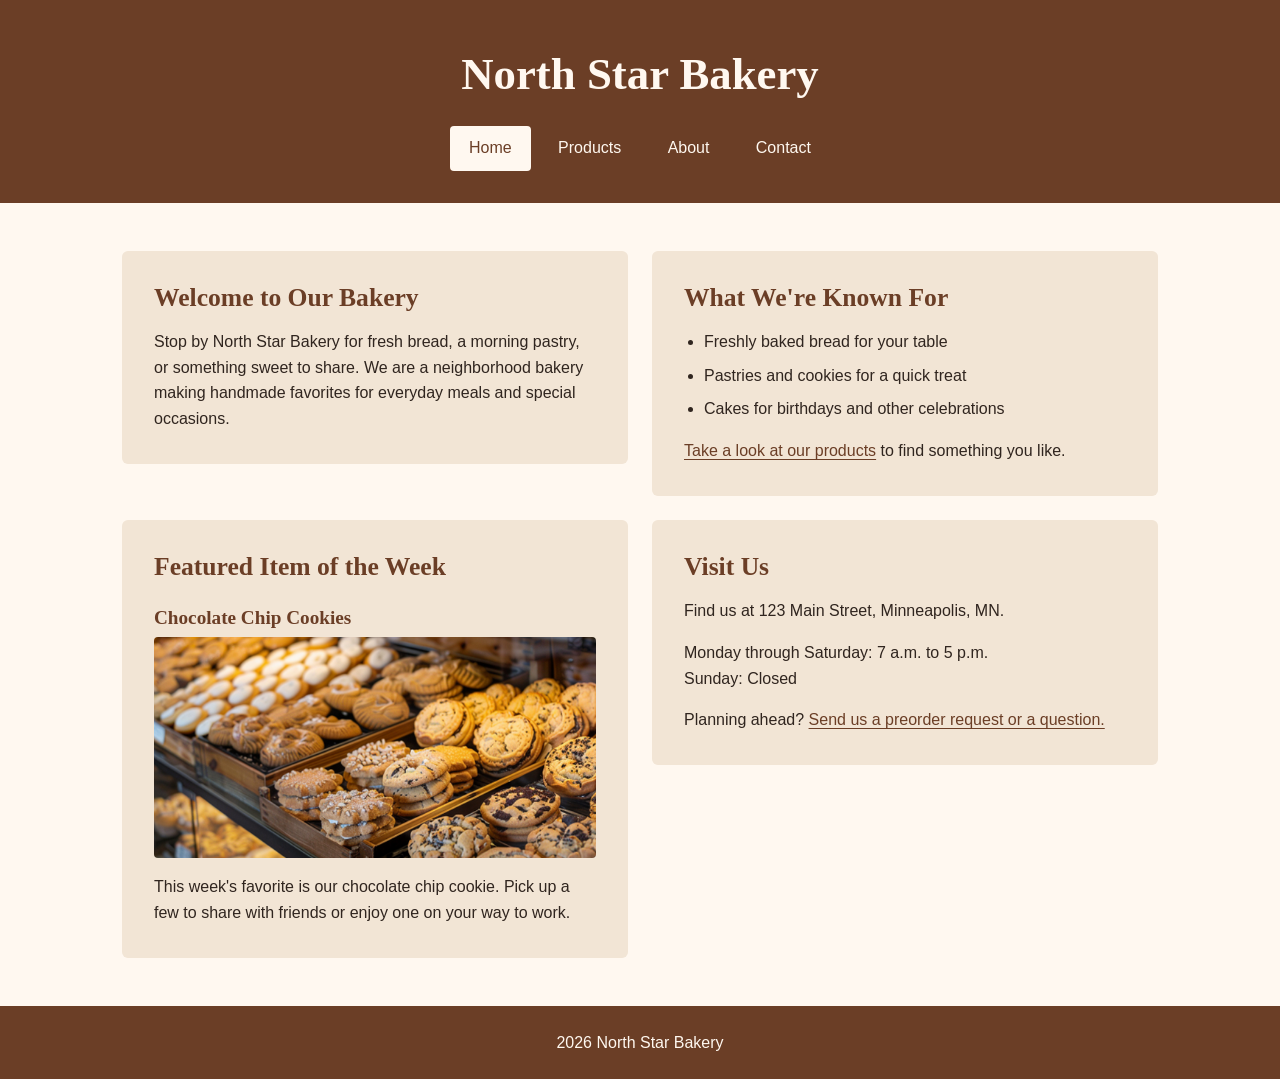
<file: index.html>
<!DOCTYPE html>
<html lang="en">
<head>
    <meta charset="UTF-8">
    <meta name="viewport" content="width=device-width, initial-scale=1.0">
    <title>North Star Bakery | Home</title>
    <link rel="stylesheet" href="styles.css">
</head>
<body>
    <header>
        <h1>North Star Bakery</h1>
        <nav>
            <ul>
                <li><a href="index.html" aria-current="page">Home</a></li>
                <li><a href="products.html">Products</a></li>
                <li><a href="about.html">About</a></li>
                <li><a href="contact.html">Contact</a></li>
            </ul>
        </nav>
    </header>

    <main>
        <section>
            <h2>Welcome to Our Bakery</h2>
            <p>Stop by North Star Bakery for fresh bread, a morning pastry, or something sweet to share. We are a neighborhood bakery making handmade favorites for everyday meals and special occasions.</p>
        </section>

        <section>
            <h2>What We're Known For</h2>
            <ul>
                <li>Freshly baked bread for your table</li>
                <li>Pastries and cookies for a quick treat</li>
                <li>Cakes for birthdays and other celebrations</li>
            </ul>
            <p><a href="products.html">Take a look at our products</a> to find something you like.</p>
        </section>

        <section>
            <h2>Featured Item of the Week</h2>
            <h3>Chocolate Chip Cookies</h3>
            <picture>
                <source media="(min-width: 700px)" srcset="media/bakery-feature-large_c.png">
                <img src="media/bakery-feature-small_c.png" alt="Chocolate chip cookies and other cookies arranged in a bakery display case" width="300">
            </picture>
            <p>This week's favorite is our chocolate chip cookie. Pick up a few to share with friends or enjoy one on your way to work.</p>
        </section>

        <section>
            <h2>Visit Us</h2>
            <p>Find us at 123 Main Street, Minneapolis, MN.</p>
            <p>Monday through Saturday: 7 a.m. to 5 p.m.<br>Sunday: Closed</p>
            <p>Planning ahead? <a href="contact.html">Send us a preorder request or a question.</a></p>
        </section>
    </main>

    <footer>
        <p>2026 North Star Bakery</p>
    </footer>
</body>
</html>
</file>
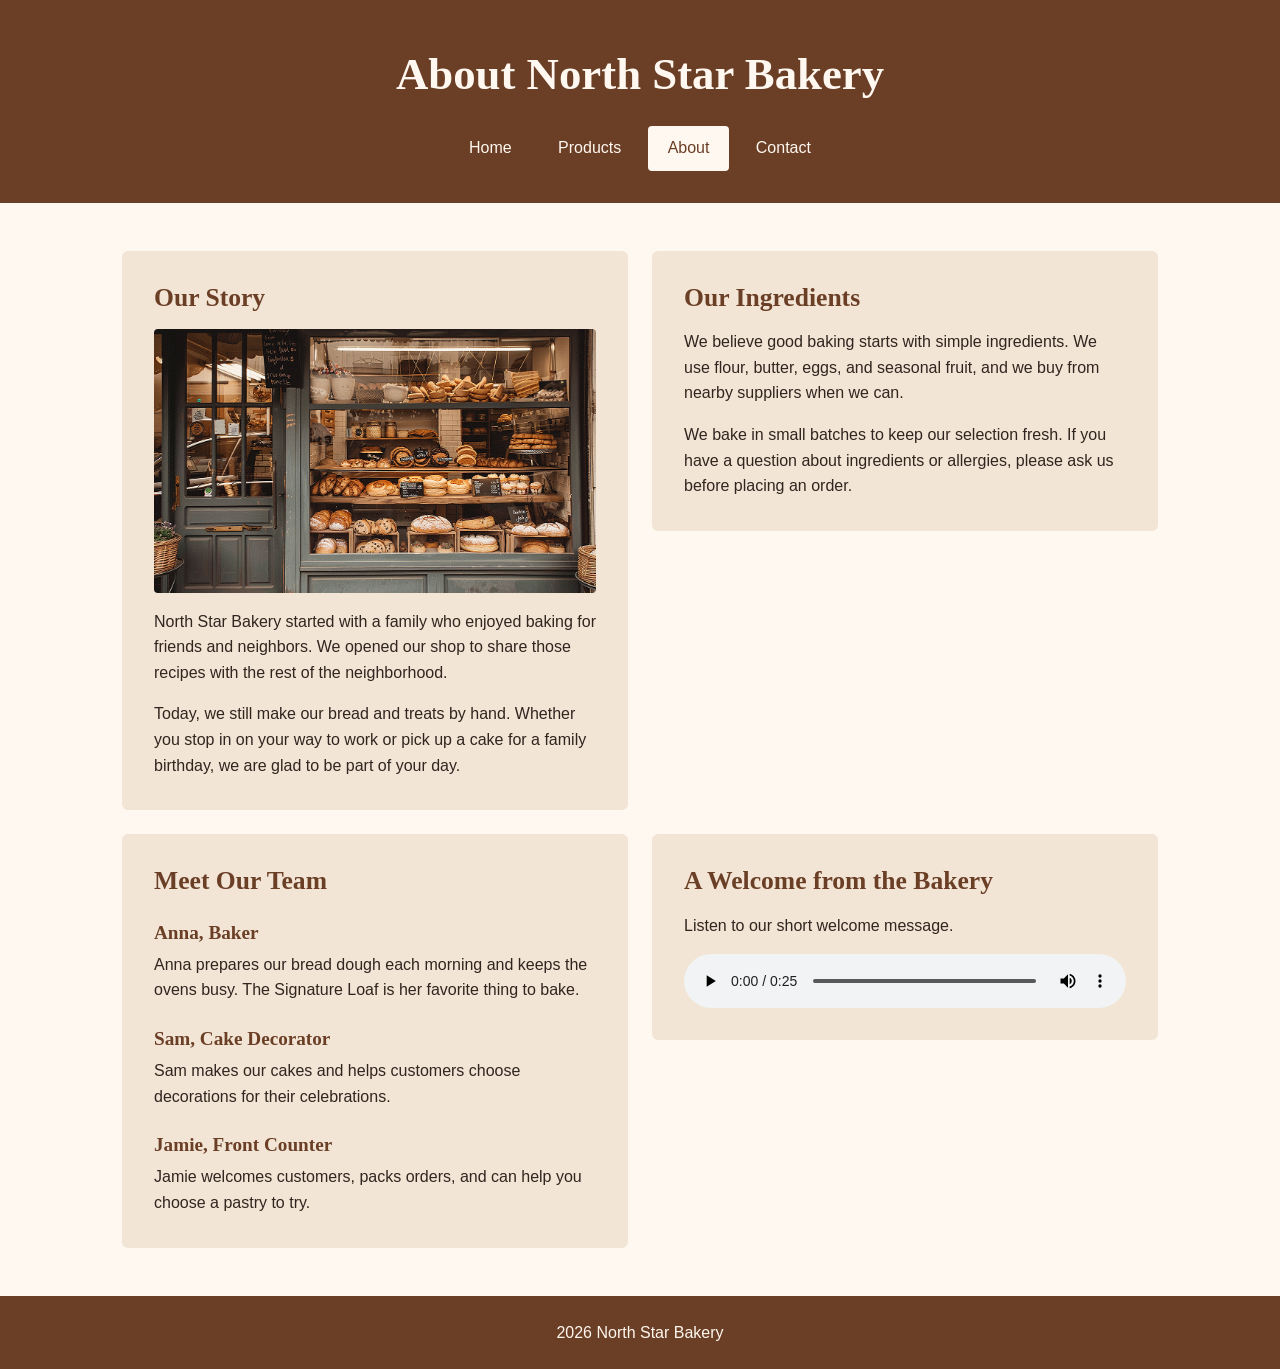
<file: about.html>
<!DOCTYPE html>
<html lang="en">
<head>
    <meta charset="UTF-8">
    <meta name="viewport" content="width=device-width, initial-scale=1.0">
    <title>North Star Bakery | About</title>
    <link rel="stylesheet" href="styles.css">
</head>
<body>
    <header>
        <h1>About North Star Bakery</h1>
        <nav>
            <ul>
                <li><a href="index.html">Home</a></li>
                <li><a href="products.html">Products</a></li>
                <li><a href="about.html" aria-current="page">About</a></li>
                <li><a href="contact.html">Contact</a></li>
            </ul>
        </nav>
    </header>

    <main>
        <section>
            <h2>Our Story</h2>
            <img src="media/bakery-storefront_c.png" alt="Bakery storefront window filled with shelves of bread and pastries" width="300">
            <p>North Star Bakery started with a family who enjoyed baking for friends and neighbors. We opened our shop to share those recipes with the rest of the neighborhood.</p>
            <p>Today, we still make our bread and treats by hand. Whether you stop in on your way to work or pick up a cake for a family birthday, we are glad to be part of your day.</p>
        </section>

        <section>
            <h2>Our Ingredients</h2>
            <p>We believe good baking starts with simple ingredients. We use flour, butter, eggs, and seasonal fruit, and we buy from nearby suppliers when we can.</p>
            <p>We bake in small batches to keep our selection fresh. If you have a question about ingredients or allergies, please ask us before placing an order.</p>
        </section>

        <section>
            <h2>Meet Our Team</h2>
            <h3>Anna, Baker</h3>
            <p>Anna prepares our bread dough each morning and keeps the ovens busy. The Signature Loaf is her favorite thing to bake.</p>
            <h3>Sam, Cake Decorator</h3>
            <p>Sam makes our cakes and helps customers choose decorations for their celebrations.</p>
            <h3>Jamie, Front Counter</h3>
            <p>Jamie welcomes customers, packs orders, and can help you choose a pastry to try.</p>
        </section>

        <section>
            <h2>A Welcome from the Bakery</h2>
            <p>Listen to our short welcome message.</p>
            <audio controls>
                <source src="media/bakery-welcome_c.mp3" type="audio/mpeg">
                Your browser does not support audio playback. <a href="media/bakery-welcome_c.mp3">Download the welcome message</a> to listen to it.
            </audio>
        </section>
    </main>

    <footer>
        <p>2026 North Star Bakery</p>
    </footer>
</body>
</html>
</file>
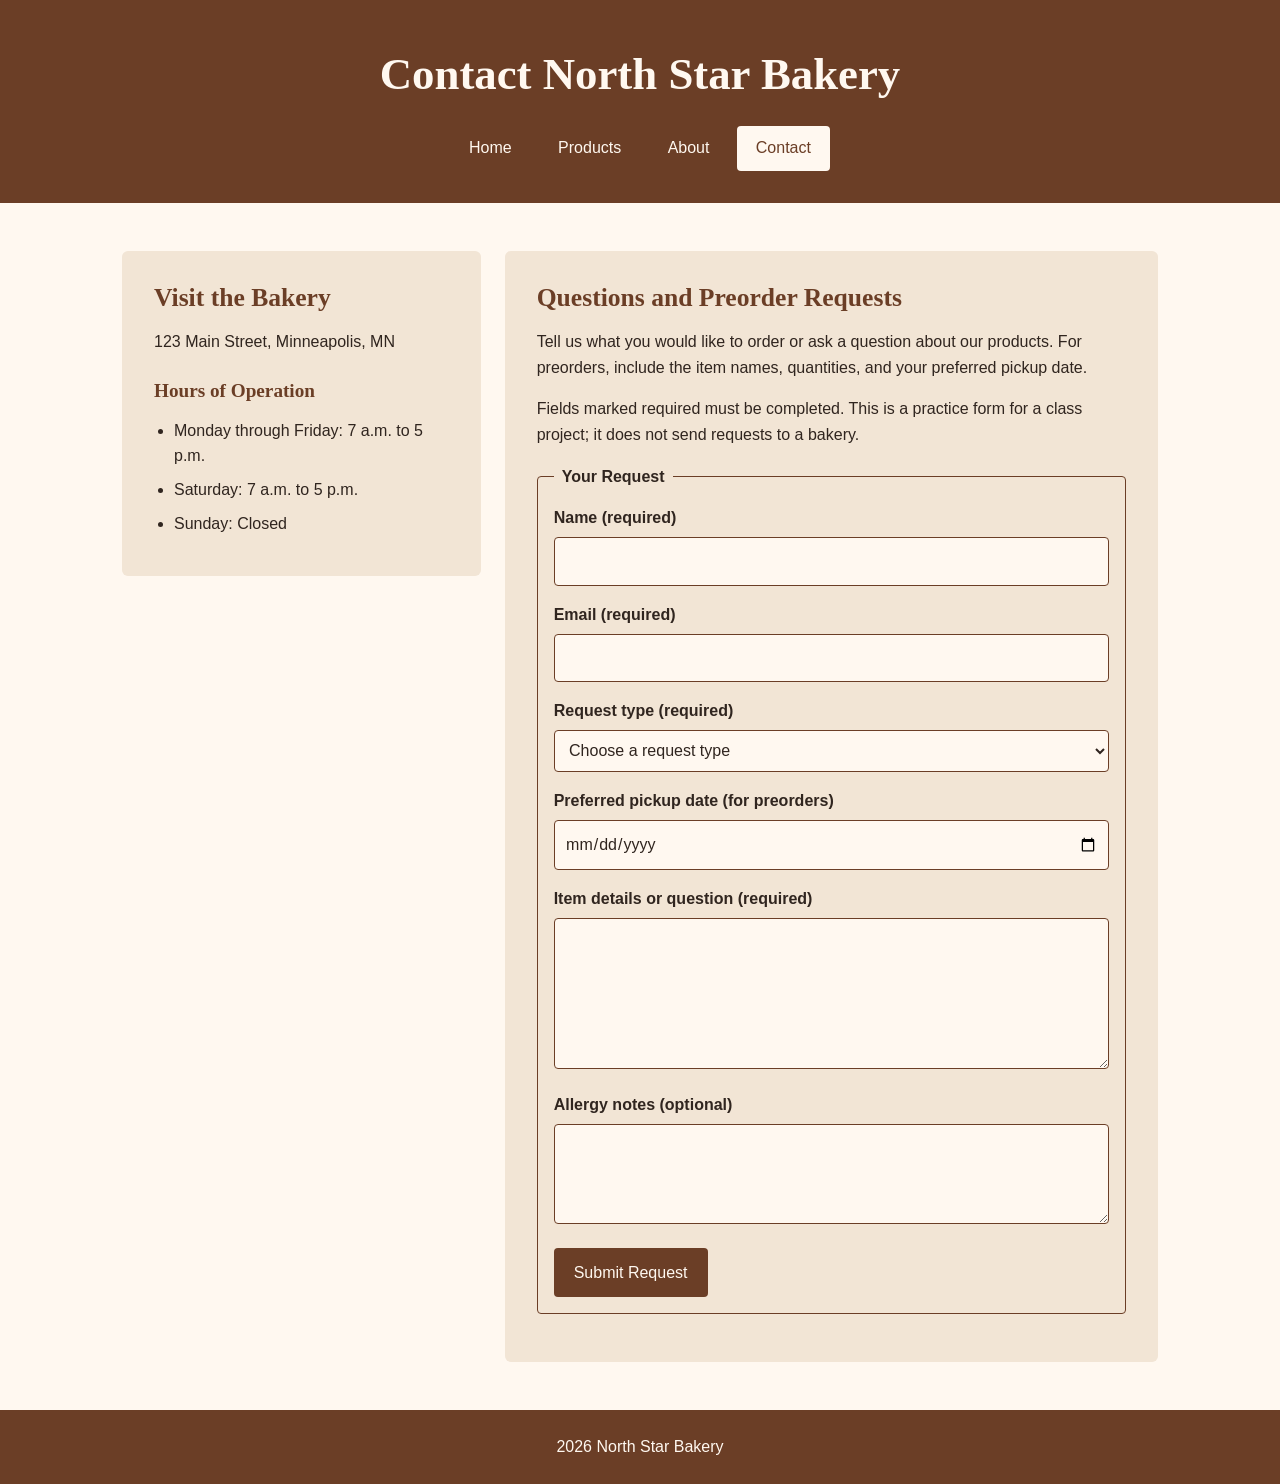
<file: contact.html>
<!DOCTYPE html>
<html lang="en">
<head>
    <meta charset="UTF-8">
    <meta name="viewport" content="width=device-width, initial-scale=1.0">
    <title>North Star Bakery | Contact</title>
    <link rel="stylesheet" href="styles.css">
    <script src="script.js" defer></script>
</head>
<body>
    <header>
        <h1>Contact North Star Bakery</h1>
        <nav>
            <ul>
                <li><a href="index.html">Home</a></li>
                <li><a href="products.html">Products</a></li>
                <li><a href="about.html">About</a></li>
                <li><a href="contact.html" aria-current="page">Contact</a></li>
            </ul>
        </nav>
    </header>

    <main class="contact-layout">
        <section>
            <h2>Visit the Bakery</h2>
            <address>123 Main Street, Minneapolis, MN</address>
            <h3>Hours of Operation</h3>
            <ul>
                <li>Monday through Friday: 7 a.m. to 5 p.m.</li>
                <li>Saturday: 7 a.m. to 5 p.m.</li>
                <li>Sunday: Closed</li>
            </ul>
        </section>

        <section>
            <h2>Questions and Preorder Requests</h2>
            <p>Tell us what you would like to order or ask a question about our products. For preorders, include the item names, quantities, and your preferred pickup date.</p>
            <p>Fields marked required must be completed. This is a practice form for a class project; it does not send requests to a bakery.</p>

            <form id="request-form" action="contact.html" method="get">
                <fieldset>
                    <legend>Your Request</legend>

                    <p>
                        <label for="name">Name (required)</label><br>
                        <input type="text" id="name" aria-describedby="name-error" name="name" autocomplete="name" required>
                        <span class="field-error" id="name-error" aria-live="polite"></span>
                    </p>

                    <p>
                        <label for="email">Email (required)</label><br>
                        <input type="email" id="email" aria-describedby="email-error" name="email" autocomplete="email" required>
                        <span class="field-error" id="email-error" aria-live="polite"></span>
                    </p>

                    <p>
                        <label for="request-type">Request type (required)</label><br>
                        <select id="request-type" aria-describedby="request-type-error" name="request-type" required>
                            <option value="">Choose a request type</option>
                            <option value="preorder">Preorder</option>
                            <option value="question">General question</option>
                        </select>
                        <span class="field-error" id="request-type-error" aria-live="polite"></span>
                    </p>

                    <p>
                        <label for="pickup-date">Preferred pickup date (for preorders)</label><br>
                        <input type="date" id="pickup-date" name="pickup-date">
                    </p>

                    <p>
                        <label for="details">Item details or question (required)</label><br>
                        <textarea id="details" aria-describedby="details-error" name="details" rows="5" cols="30" required></textarea>
                        <span class="field-error" id="details-error" aria-live="polite"></span>
                    </p>

                    <p>
                        <label for="allergies">Allergy notes (optional)</label><br>
                        <textarea id="allergies" name="allergies" rows="3" cols="30"></textarea>
                    </p>

                    <button type="submit">Submit Request</button>
                </fieldset>
                <p id="form-status" role="status"></p>
            </form>
        </section>
    </main>

    <footer>
        <p>2026 North Star Bakery</p>
    </footer>
</body>
</html>
</file>
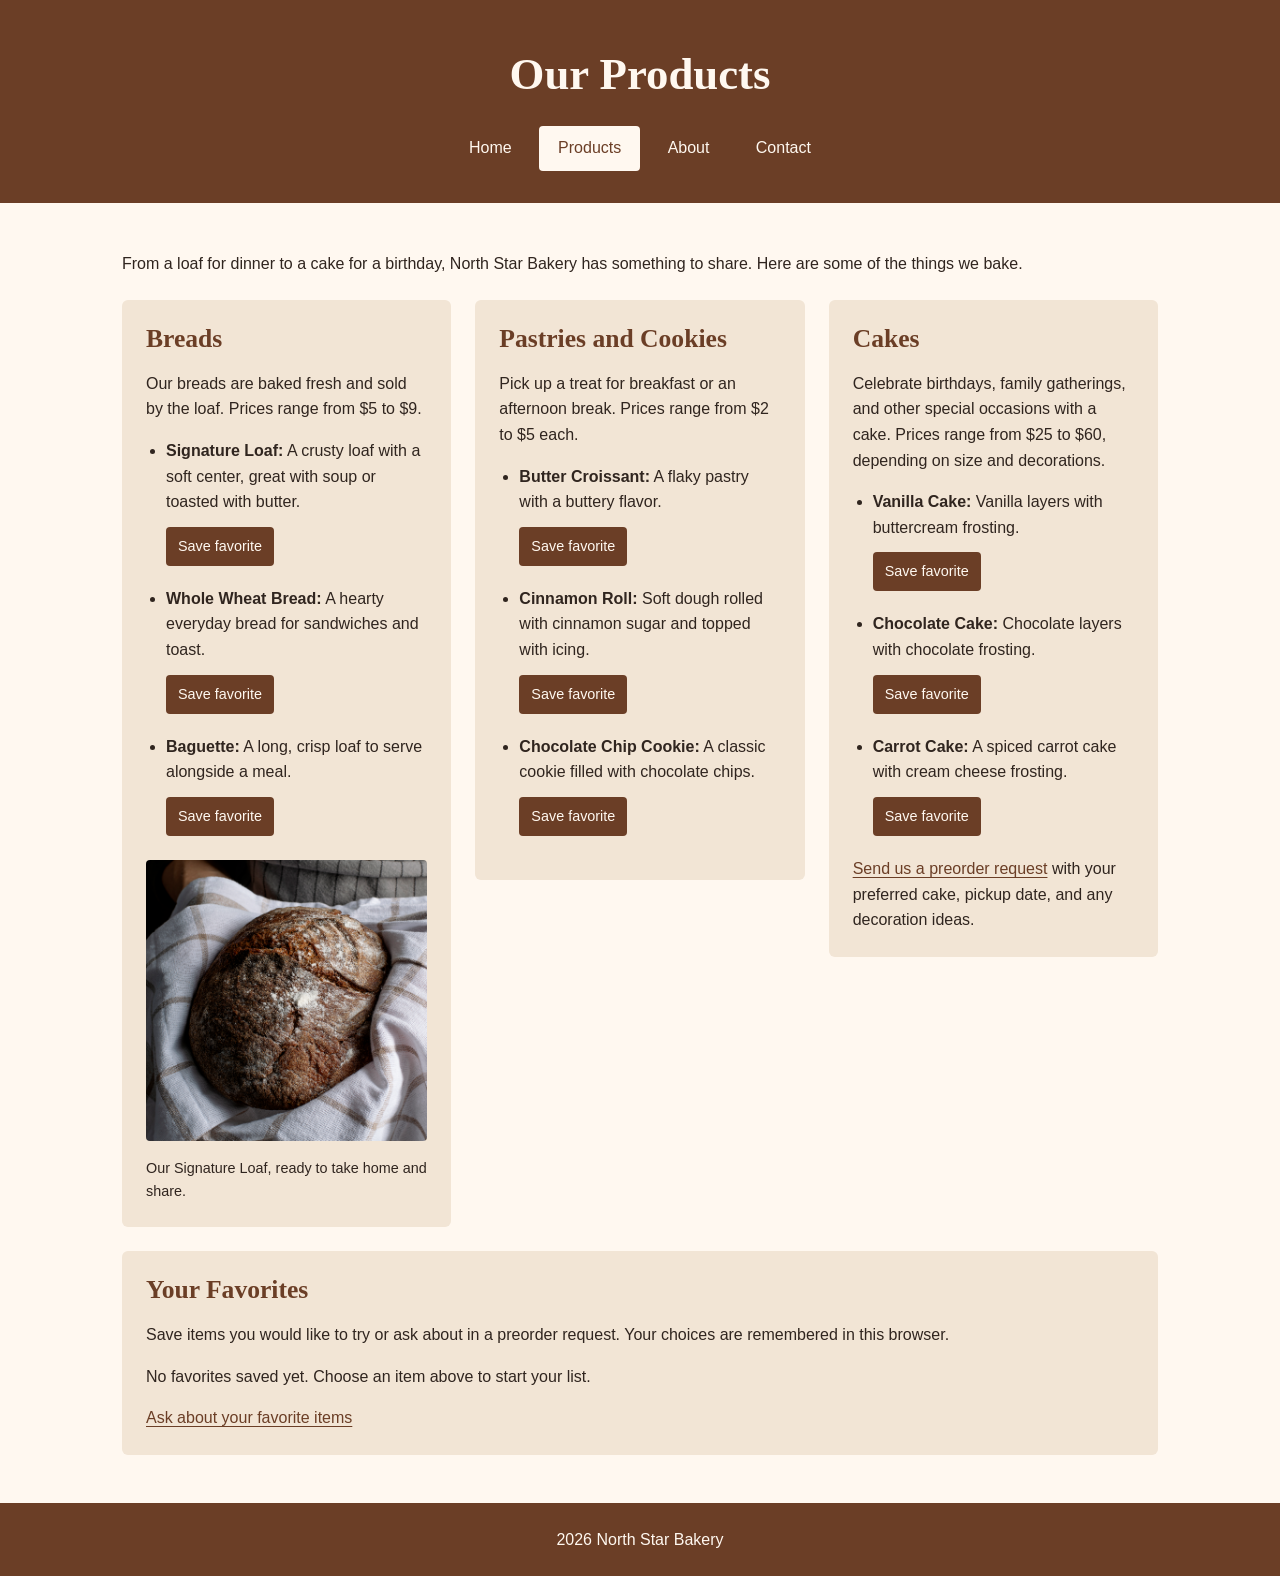
<file: products.html>
<!DOCTYPE html>
<html lang="en">
<head>
    <meta charset="UTF-8">
    <meta name="viewport" content="width=device-width, initial-scale=1.0">
    <title>North Star Bakery | Products</title>
    <link rel="stylesheet" href="styles.css">
    <script src="script.js" defer></script>
</head>
<body>
    <header>
        <h1>Our Products</h1>
        <nav>
            <ul>
                <li><a href="index.html">Home</a></li>
                <li><a href="products.html" aria-current="page">Products</a></li>
                <li><a href="about.html">About</a></li>
                <li><a href="contact.html">Contact</a></li>
            </ul>
        </nav>
    </header>

    <main class="product-layout">
        <p>From a loaf for dinner to a cake for a birthday, North Star Bakery has something to share. Here are some of the things we bake.</p>

        <section>
            <h2>Breads</h2>
            <p>Our breads are baked fresh and sold by the loaf. Prices range from $5 to $9.</p>
            <ul>
                <li id="signature-loaf"><strong>Signature Loaf:</strong> A crusty loaf with a soft center, great with soup or toasted with butter.</li>
                <li id="whole-wheat"><strong>Whole Wheat Bread:</strong> A hearty everyday bread for sandwiches and toast.</li>
                <li id="baguette"><strong>Baguette:</strong> A long, crisp loaf to serve alongside a meal.</li>
            </ul>
            <figure>
                <img src="media/bakery-signature-loaf_c.png" alt="Round, flour-dusted loaf with a scored crust resting on a cloth" width="300">
                <figcaption>Our Signature Loaf, ready to take home and share.</figcaption>
            </figure>
        </section>

        <section>
            <h2>Pastries and Cookies</h2>
            <p>Pick up a treat for breakfast or an afternoon break. Prices range from $2 to $5 each.</p>
            <ul>
                <li id="croissant"><strong>Butter Croissant:</strong> A flaky pastry with a buttery flavor.</li>
                <li id="cinnamon-roll"><strong>Cinnamon Roll:</strong> Soft dough rolled with cinnamon sugar and topped with icing.</li>
                <li id="cookie"><strong>Chocolate Chip Cookie:</strong> A classic cookie filled with chocolate chips.</li>
            </ul>
        </section>

        <section>
            <h2>Cakes</h2>
            <p>Celebrate birthdays, family gatherings, and other special occasions with a cake. Prices range from $25 to $60, depending on size and decorations.</p>
            <ul>
                <li id="vanilla-cake"><strong>Vanilla Cake:</strong> Vanilla layers with buttercream frosting.</li>
                <li id="chocolate-cake"><strong>Chocolate Cake:</strong> Chocolate layers with chocolate frosting.</li>
                <li id="carrot-cake"><strong>Carrot Cake:</strong> A spiced carrot cake with cream cheese frosting.</li>
            </ul>
            <p><a href="contact.html">Send us a preorder request</a> with your preferred cake, pickup date, and any decoration ideas.</p>
        </section>
        <section id="favorites" hidden>
            <h2>Your Favorites</h2>
            <p>Save items you would like to try or ask about in a preorder request. Your choices are remembered in this browser.</p>
            <p id="favorites-status" role="status"></p>
            <ul id="favorites-list"></ul>
            <p><a href="contact.html">Ask about your favorite items</a></p>
        </section>
    </main>

    <footer>
        <p>2026 North Star Bakery</p>
    </footer>
</body>
</html>
</file>
<file: styles.css>
* {
    box-sizing: border-box;
}

body {
    display: flex;
    flex-direction: column;
    min-height: 100vh;
    margin: 0;
    background-color: #FFF8F0;
    color: #30251F;
    font-family: Arial, sans-serif;
    font-size: 16px;
    line-height: 1.6;
}

header {
    padding: 2rem 1rem;
    background-color: #6B3E26;
    color: #FFF8F0;
    text-align: center;
}

h1, h2, h3 {
    font-family: Georgia, serif;
    line-height: 1.2;
}

h1 {
    margin: 0 0 1.5rem;
    font-size: 2rem;
}

h2 {
    margin: 0 0 1rem;
    color: #6B3E26;
    font-size: 1.6rem;
}

h3 {
    margin: 1.5rem 0 0.5rem;
    color: #6B3E26;
    font-size: 1.2rem;
}

p {
    margin: 0 0 1rem;
}

a {
    color: #6B3E26;
    text-underline-offset: 3px;
}

a:hover {
    text-decoration-thickness: 2px;
}

nav ul {
    display: flex;
    flex-direction: column;
    gap: 0.5rem;
    max-width: 1100px;
    margin: 0 auto;
    padding: 0;
    list-style: none;
}

nav a {
    display: block;
    padding: 0.6rem 1.2rem;
    border-radius: 4px;
    color: #FFF8F0;
    text-decoration: none;
}

nav a:hover, nav a[aria-current="page"] {
    background-color: #FFF8F0;
    color: #6B3E26;
}

main {
    display: flex;
    flex-direction: column;
    gap: 1.5rem;
    width: 100%;
    max-width: 1100px;
    margin: 0 auto;
    padding: 2rem 1rem;
}

section {
    min-width: 0;
    padding: 1.5rem;
    border-radius: 6px;
    background-color: #F2E5D5;
}

section > :last-child {
    margin-bottom: 0;
}

main > p {
    flex-basis: 100%;
    margin: 0;
}

ul {
    padding-left: 1.25rem;
}

li {
    margin-bottom: 0.5rem;
}

nav li {
    margin: 0;
}

img {
    display: block;
    width: 100%;
    max-width: 480px;
    height: auto;
    margin-bottom: 1rem;
    border-radius: 4px;
}

figure {
    margin: 1.5rem 0 0;
}

figcaption {
    font-size: 0.9rem;
}

audio {
    display: block;
    width: 100%;
    max-width: 480px;
}

address {
    font-style: normal;
}

fieldset {
    min-width: 0;
    margin: 0;
    padding: 1rem;
    border: 1px solid #6B3E26;
    border-radius: 4px;
}

legend, label {
    font-weight: bold;
}

legend {
    padding: 0 0.5rem;
}

input, select, textarea, button {
    font: inherit;
}

input, select, textarea {
    width: 100%;
    min-width: 0;
    margin-top: 0.4rem;
    padding: 0.65rem;
    border: 1px solid #6B3E26;
    border-radius: 4px;
    background-color: #FFF8F0;
    color: #30251F;
}

textarea {
    resize: vertical;
}

button {
    padding: 0.75rem 1.25rem;
    border: 0;
    border-radius: 4px;
    background-color: #6B3E26;
    color: #FFF8F0;
    cursor: pointer;
}

button:hover {
    background-color: #30251F;
}

a:focus-visible, button:focus-visible, input:focus-visible,
select:focus-visible, textarea:focus-visible, audio:focus-visible {
    outline: 3px solid #6B3E26;
    outline-offset: 4px;
}

nav a:focus-visible {
    outline-color: #FFF8F0;
}

footer {
    margin-top: auto;
    padding: 1.5rem 1rem;
    background-color: #6B3E26;
    color: #FFF8F0;
    text-align: center;
}

footer p {
    margin: 0;
}

@media (min-width: 800px) {
    header {
        padding: 3rem 2rem 2rem;
    }

    h1 {
        font-size: 2.8rem;
    }

    nav ul {
        flex-direction: row;
        justify-content: center;
    }

    main {
        flex-direction: row;
        flex-wrap: wrap;
        align-items: flex-start;
        padding: 3rem 2rem;
    }

    section {
        flex: 1 1 calc(50% - 0.75rem);
        padding: 2rem;
    }

    .product-layout section {
        flex: 1 1 calc(33.333% - 1rem);
        padding: 1.5rem;
    }

    .contact-layout section:first-child {
        flex: 1;
    }

    .contact-layout section:last-child {
        flex: 2;
    }
}

.favorite-button {
    display: block;
    margin: 0.75rem 0 1.25rem;
    padding: 0.5rem 0.75rem;
    font-size: 0.9rem;
}

.favorite-button[aria-pressed="true"] {
    background-color: #30251F;
}

.product-layout #favorites {
    flex-basis: 100%;
}

.field-error {
    display: block;
    margin-top: 0.4rem;
    color: #6B3E26;
    font-weight: bold;
}

[aria-invalid="true"] {
    border: 2px solid #6B3E26;
}

#form-status:not(:empty) {
    margin-top: 1rem;
    font-weight: bold;
}
</file>
